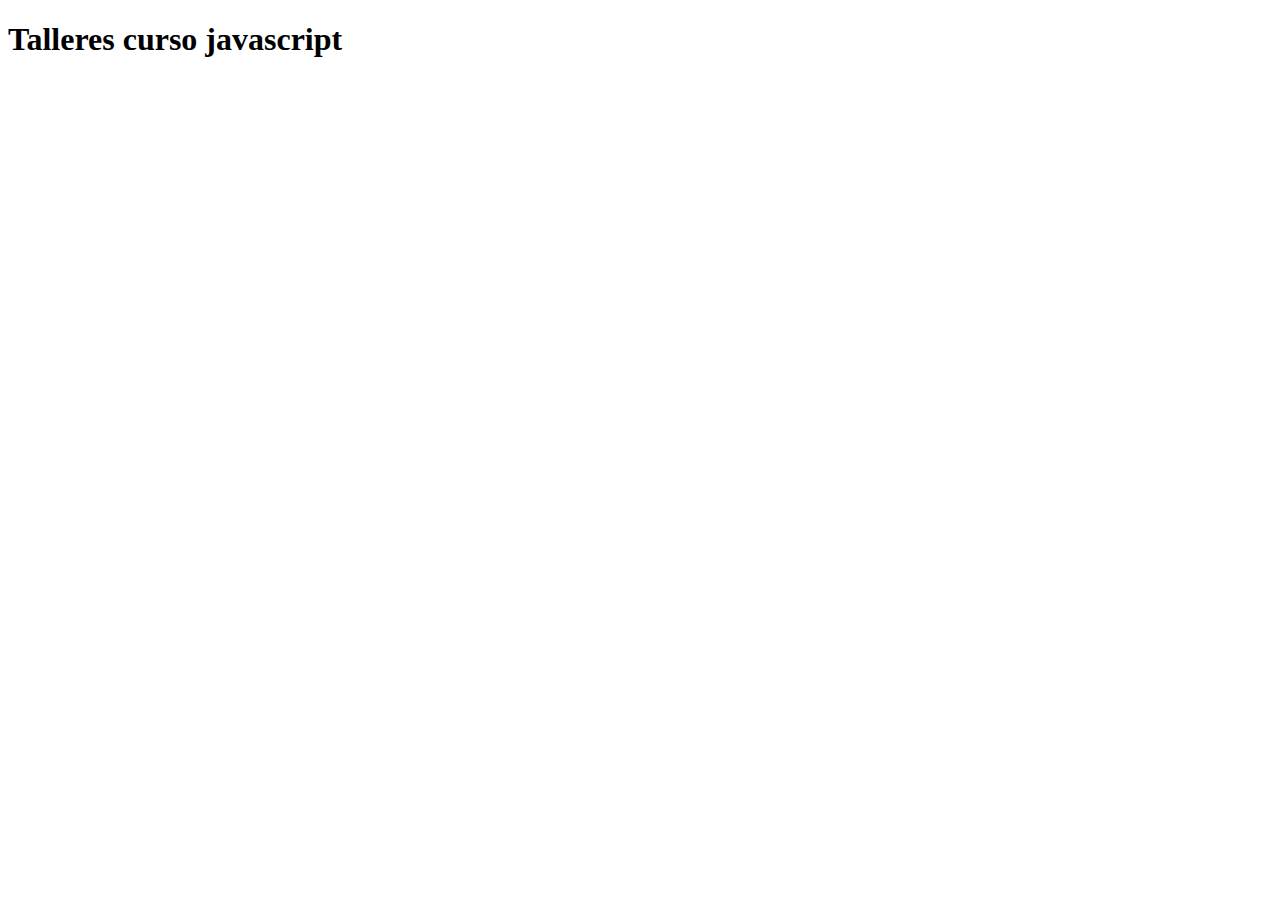
<file: index.html>
<!DOCTYPE html>
<html lang="en">
<head>
    <meta charset="UTF-8">
    <meta http-equiv="X-UA-Compatible" content="IE=edge">
    <meta name="viewport" content="width=device-width, initial-scale=1.0">
    <title>Home</title>
</head>
<body>
    <header>
        <h1>Talleres curso javascript</h1>
    </header>
</body>
</html>
</file>
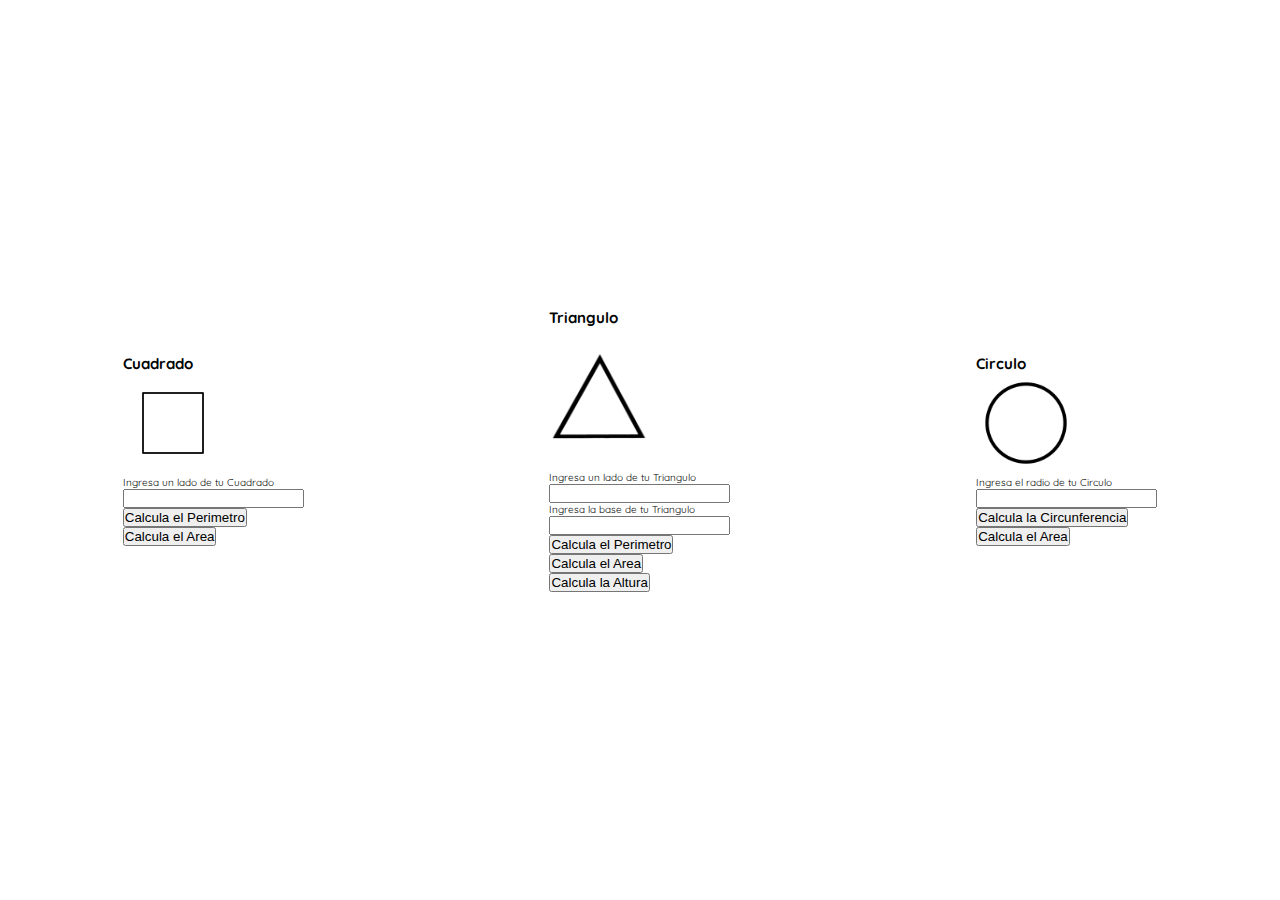
<file: geoFiguras/index.html>
<!DOCTYPE html>
<html lang="en">
<head>
    <meta charset="UTF-8">
    <meta http-equiv="X-UA-Compatible" content="IE=edge">
    <meta name="viewport" content="width=device-width, initial-scale=1.0">
    <title>GeoFiguras</title>

    <!-- font -->
    <link rel="preconnect" href="https://fonts.googleapis.com">
	<link rel="preconnect" href="https://fonts.gstatic.com" crossorigin>
	<link href="https://fonts.googleapis.com/css2?family=Quicksand:wght@400;500;700&display=s	wap" rel="stylesheet">

    <!-- css -->
    <link rel="stylesheet" href="/geoFiguras/styles/style.css">

</head>
<body>
    <main>
        <!-- Cuadrado -->
        <section>
            <h2>Cuadrado</h2>
            <img class="figura_image" src="/geoFiguras/assets/images/cuadrado.png" alt="">
            <form>                                
                <label for="inputCuadrado">Ingresa un lado de tu Cuadrado</label>
                <input id="inputCuadrado" type="number" />
                <button type="button" onclick="calcularPerimetroCuadrado()">Calcula el Perimetro</button>
                <button type="button" onclick="calcularAreaCuadrado()">Calcula el Area</button>
            </form>
        </section>
    
        <!-- Triangulo -->
        <section>
            <h2>Triangulo</h2>
            <img class="figura_image" src="/geoFiguras/assets/images/triangulo.png" alt="">
            <form action="">                
                <label for="inputTrianguloLado1">Ingresa un lado de tu Triangulo</label>
                <input type="number" id="inputTrianguloLado1">                
                <label for="inputTrianguloBase">Ingresa la base de tu Triangulo</label>
                <input type="number" id="inputTrianguloBase">
                
                
                <button type="button" onclick="calcularPerimetroTriangulo()">Calcula el Perimetro</button>
                <button type="button" onclick="calcularAreaTriangulo()">Calcula el Area</button>    
                <button type="button" onclick="calcularAlturaTriangulo()">Calcula la Altura</button>          
            </form>
        </section>
    
        <!-- Circulo -->
        <section>
            <h2>Circulo</h2>
            <img class="figura_image" src="/geoFiguras/assets/images/circulo.png" alt="">
            <form action="">
                <label for="inputCirculoCircun">Ingresa el radio de tu Circulo</label>
                <input type="number" id="inputCirculoCircun">
                
                <button type="button" onclick="calcularCircunferenciaCirculo()">Calcula la Circunferencia</button>
                <button type="button" onclick="calcularAreaferenciaCirculo()">Calcula el Area</button>                          
            </form>
        </section>
    </main>
   
    <script src="/geoFiguras/geo-figuras.js"></script>    
</body>
</html>
</file>
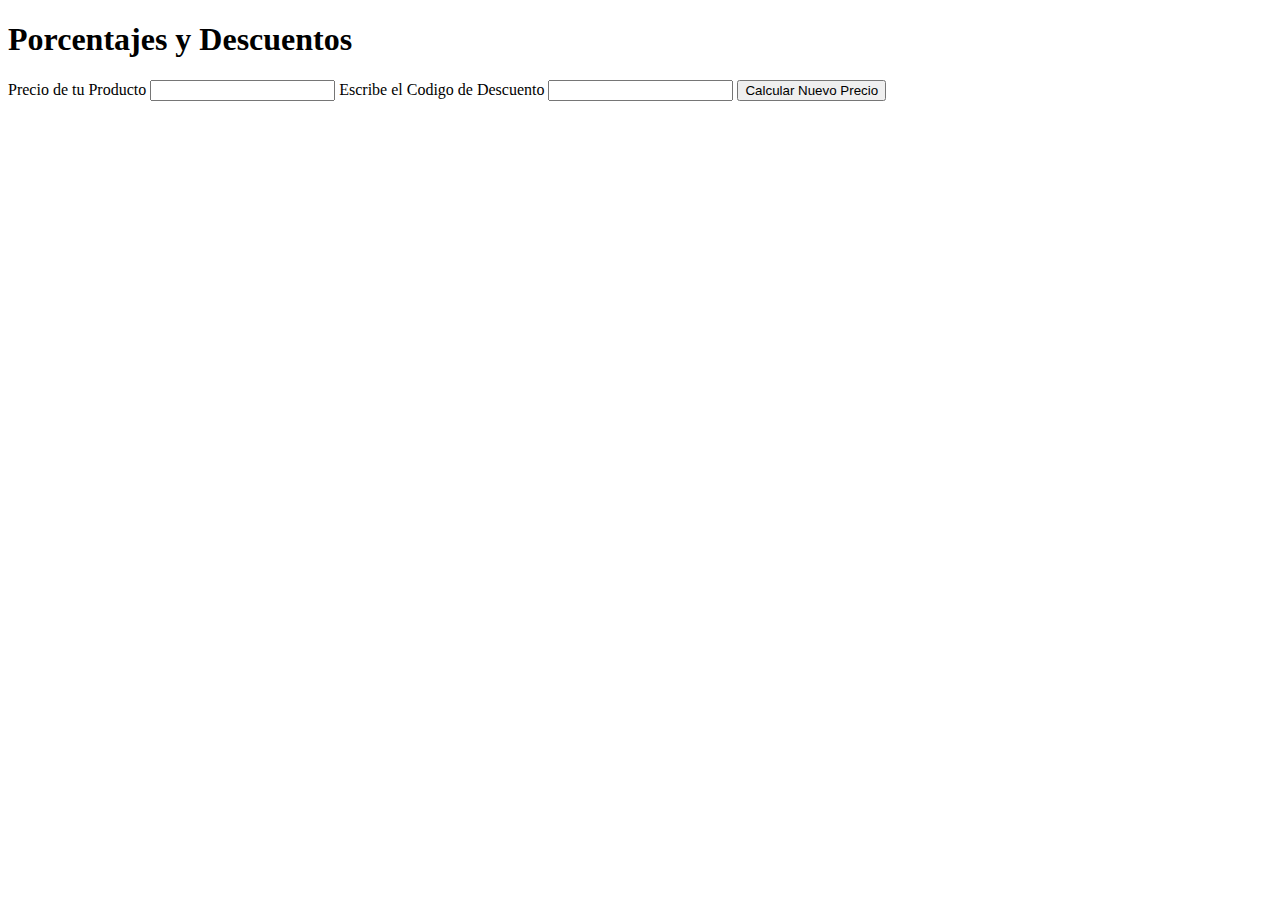
<file: porcentajesDescuentos/index.html>
<!DOCTYPE html>
<html lang="en">
<head>
    <meta charset="UTF-8">
    <meta http-equiv="X-UA-Compatible" content="IE=edge">
    <meta name="viewport" content="width=device-width, initial-scale=1.0">
    <title>Porcentajes y Descuentos</title>
</head>
<body>

    <header>
        <h1>Porcentajes y Descuentos</h1>
    </header>

    <main>
        <form action="">
        
            <label for="">Precio de tu Producto</label>
            <input id="inputPrecio" type="number">
    
            <label for="">Escribe el Codigo de Descuento</label>
            <input id="inputCupon" type="text">
    
            <button type="button"  onclick="calcularPrecioDescuento()">Calcular Nuevo Precio</button>

            <p id="newPriceParrafo"></p>
        </form>
    </main>
    
    <script src="/porcentajesDescuentos/porceDescuentos.js"></script>
    
</body>
</html>
</file>
<file: geoFiguras/styles/style.css>
*
{
    box-sizing: border-box;
    margin: 0;
    padding: 0;
}

html
{
    font-size: 62.5%;
    font-family: 'Quicksand', sans-serif;
}

main    
{
    width: 100%;
    height: 100vh;
    display: flex;
    align-items: center;
    justify-content: space-around;
}

label
{
    display: block;
}

button
{
    display: block;
}

.figura_image
{
    width: 100px;
}
</file>
